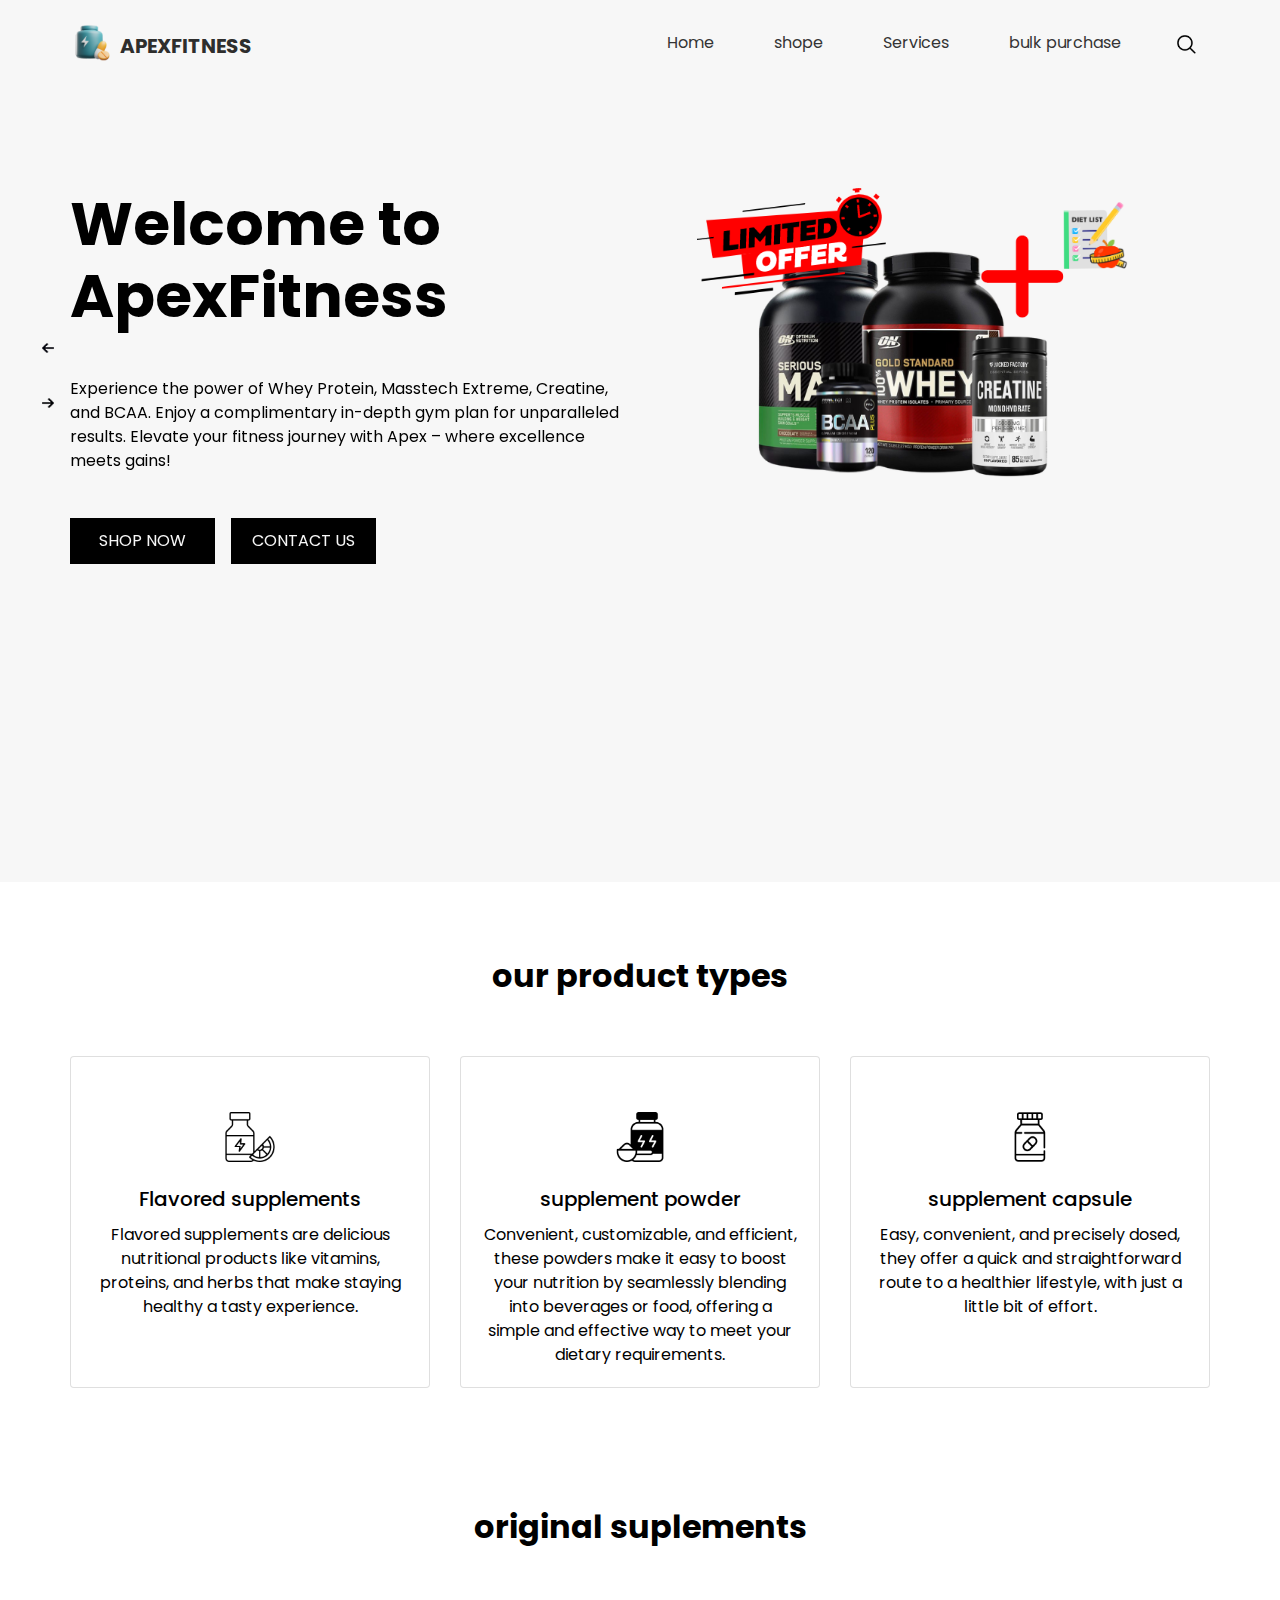
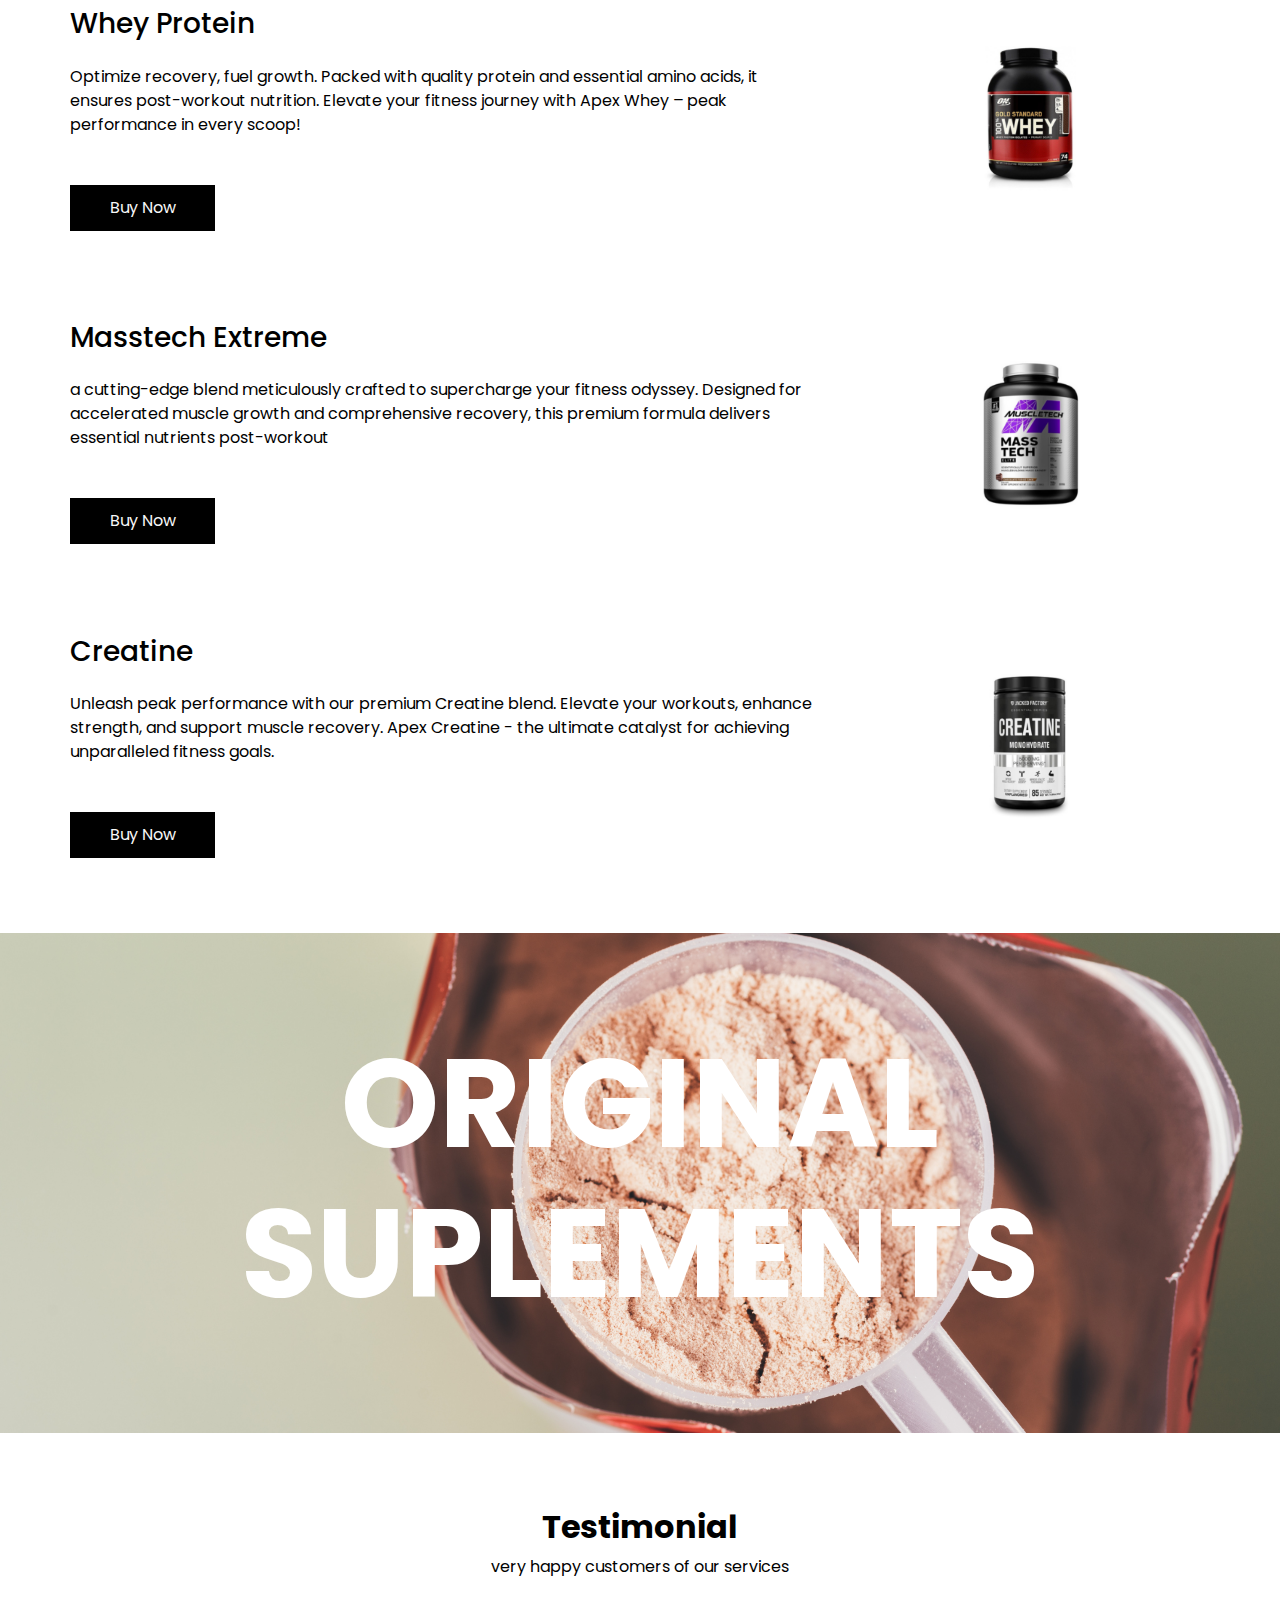
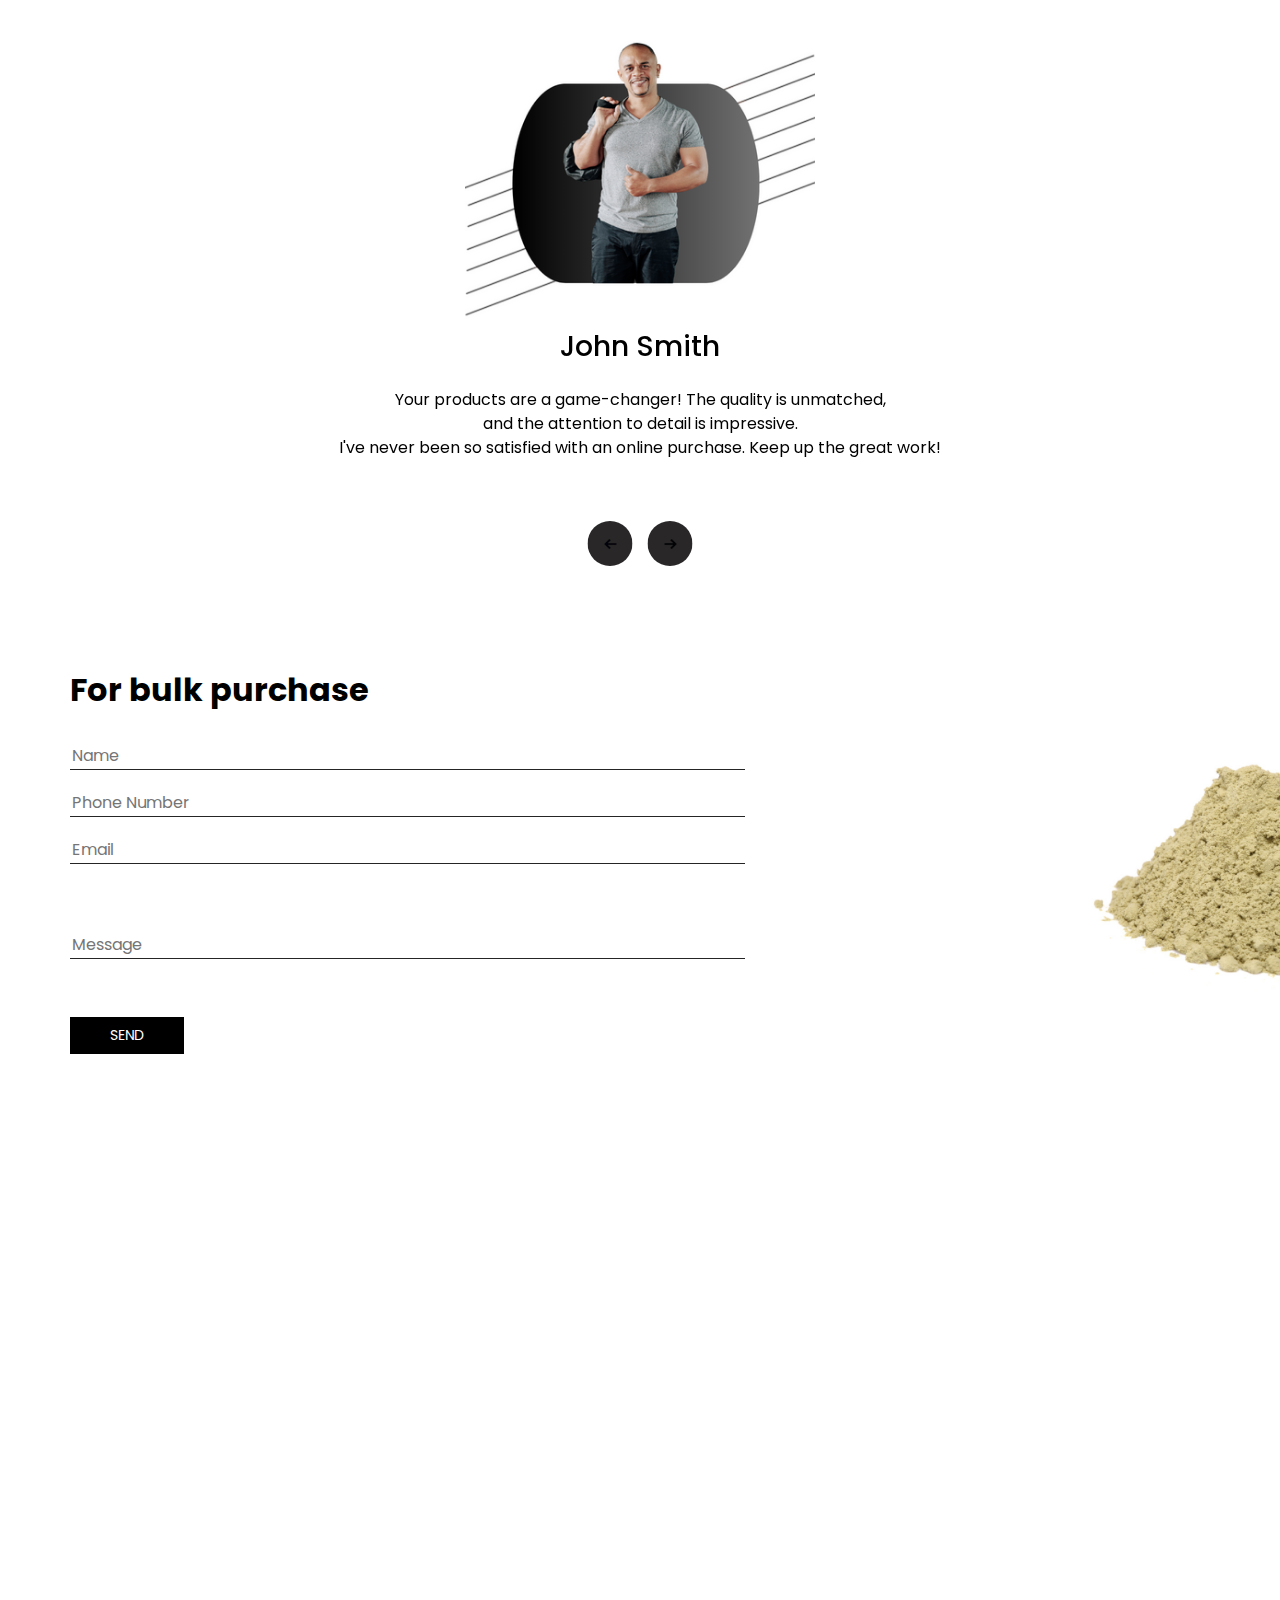
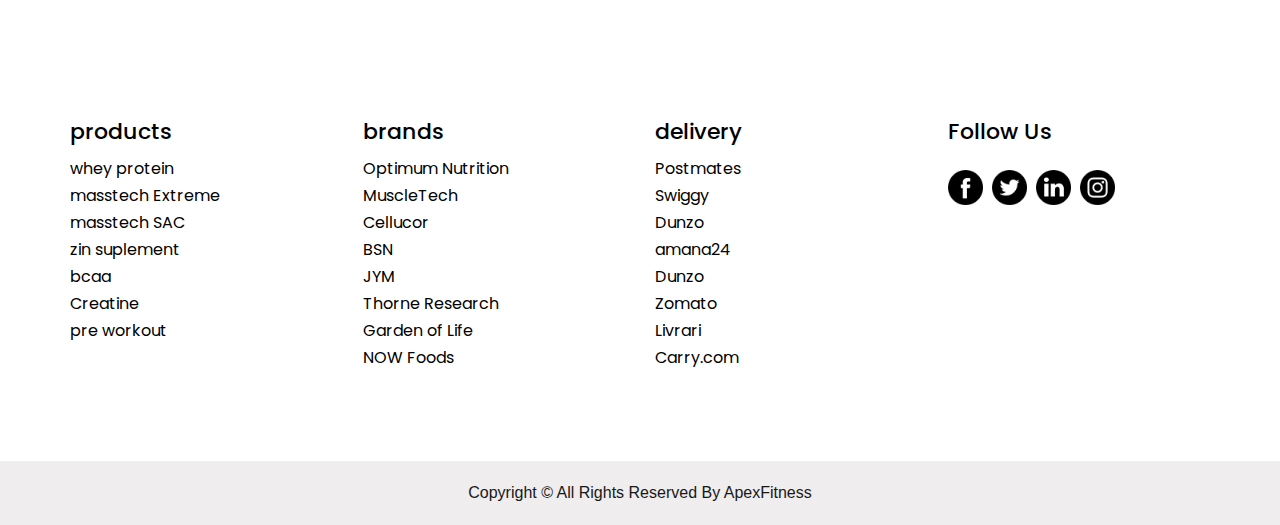
<file: index.html>
<!DOCTYPE html>
<html>

<head>
  <!-- Basic -->
  <meta charset="utf-8" />
  <meta http-equiv="X-UA-Compatible" content="IE=edge" />
  <!-- Mobile Metas -->
  <meta name="viewport" content="width=device-width, initial-scale=1, shrink-to-fit=no" />
  <!-- Site Metas -->
  <meta name="keywords" content="" />
  <meta name="description" content="" />
  <meta name="author" content="" />

  <title>ApexFitness</title>

  <!-- slider stylesheet -->
  <link rel="stylesheet" type="text/css"
    href="https://cdnjs.cloudflare.com/ajax/libs/OwlCarousel2/2.1.3/assets/owl.carousel.min.css" />

  <!-- bootstrap core css -->
  <link rel="stylesheet" type="text/css" href="css/bootstrap.css" />

  <!-- fonts style -->
  <link href="https://fonts.googleapis.com/css?family=Poppins:400,700&display=swap" rel="stylesheet" />
  <!-- Custom styles for this template -->
  <link href="css/style.css" rel="stylesheet" />
  <!-- responsive style -->
  <link href="css/responsive.css" rel="stylesheet" />
</head>

<body>
  <div class="hero_area">
    <!-- header section strats -->
    <header class="header_section">
      <div class="container">
        <nav class="navbar navbar-expand-lg custom_nav-container pt-3">
          <a class="navbar-brand" href="index.html">
            <img src="images/logo.png" alt="" /><span>
              ApexFitness
            </span>
          </a>
          <button class="navbar-toggler" type="button" data-toggle="collapse" data-target="#navbarSupportedContent"
            aria-controls="navbarSupportedContent" aria-expanded="false" aria-label="Toggle navigation">
            <span class="navbar-toggler-icon"></span>
          </button>

          <div class="collapse navbar-collapse" id="navbarSupportedContent">
            <div class="d-flex ml-auto flex-column flex-lg-row align-items-center">
              <ul class="navbar-nav  ">
                <li class="nav-item active">
                  <a class="nav-link" href="index.html">Home <span class="sr-only">(current)</span></a>
                </li>
                <li class="nav-item">
                  <a class="nav-link" href="fruit.html"> shope</a>
                </li>
                <li class="nav-item">
                  <a class="nav-link" href="service.html"> Services </a>
                </li>
                <li class="nav-item">
                  <a class="nav-link" href="contact.html">bulk purchase</a>
                </li>
              </ul>
              <form class="form-inline my-2 my-lg-0 ml-0 ml-lg-4 mb-3 mb-lg-0">
                <button class="btn  my-2 my-sm-0 nav_search-btn" type="submit"></button>
              </form>
            </div>
            <!--<div class="quote_btn-container ml-0 ml-lg-4 d-flex justify-content-center">
              <a href="">
                Get A quote
              </a>
            </div>-->
          </div>
        </nav>
      </div>
    </header>
    <!-- end header section -->
    <!-- slider section -->
    <section class=" slider_section position-relative">
      <div id="carouselExampleControls" class="carousel slide" data-ride="carousel">
        <div class="carousel-inner">
          <div class="carousel-item active">
            <div class="slider_item-box">
              <div class="slider_item-container">
                <div class="container">
                  <div class="row">
                    <div class="col-md-6">
                      <div class="slider_item-detail">
                        <div>
                          <h1>
                            Welcome to <br />
                            ApexFitness
                          </h1>
                          <p>
                            Experience the power of Whey Protein, Masstech Extreme, Creatine, and BCAA. Enjoy a complimentary in-depth gym plan for unparalleled results. Elevate your fitness journey with Apex – where excellence meets gains!
                          </p>
                          <div class="d-flex">
                            <a href="" class="text-uppercase custom_orange-btn mr-3">
                              Shop Now
                            </a>
                            <a href="" class="text-uppercase custom_dark-btn">
                              Contact Us
                            </a>
                          </div>
                        </div>
                      </div>
                    </div>
                    <div class="col-md-6">
                      <div class="slider_img-box">
                        <div>
                          <img src="images/slide-img.png" alt="" class="" />
                        </div>
                      </div>
                    </div>
                  </div>
                </div>
              </div>
            </div>
          </div>
          <div class="carousel-item">
            <div class="slider_item-box">
              <div class="slider_item-container">
                <div class="container">
                  <div class="row">
                    <div class="col-md-6">
                      <div class="slider_item-detail">
                        <div>
                          <h1>
                            Welcome to <br />
                            ApexFitness
                          </h1>
                          <p>
                            Unlock the ultimate fitness package! Purchase Whey Protein, Mastech Extreme, and Pre-Workout together, and receive a complimentary shaker to enhance your workout routine. Don't miss out on this special offer—fuel your gains and shake up your fitness journey!
                          </p>
                          <div class="d-flex">
                            <a href="" class="text-uppercase custom_orange-btn mr-3">
                              Shop Now
                            </a>
                            <a href="" class="text-uppercase custom_dark-btn">
                              Contact Us
                            </a>
                          </div>
                        </div>
                      </div>
                    </div>
                    <div class="col-md-6">
                      <div class="slider_img-box">
                        <div>
                          <img src="images/slide-img2.png" alt="" class="" />
                        </div>
                      </div>
                    </div>
                  </div>
                </div>
              </div>
            </div>
          </div>
          <div class="carousel-item">
            <div class="slider_item-box">
              <div class="slider_item-container">
                <div class="container">
                  <div class="row">
                    <div class="col-md-6">
                      <div class="slider_item-detail">
                        <div>
                          <h1>
                            Welcome to <br />
                            ApexFitness
                          </h1>
                          <p>
                            Purchase SAC Mastech, Whey Protein, and Zinc Supplement together, and receive a complimentary pair of workout gloves! Elevate your fitness journey with this exclusive deal. Act now and gear up for success.
                          </p>
                          <div class="d-flex">
                            <a href="" class="text-uppercase custom_orange-btn mr-3">
                              Shop Now
                            </a>
                            <a href="" class="text-uppercase custom_dark-btn">
                              Contact Us
                            </a>
                          </div>
                        </div>
                      </div>
                    </div>
                    <div class="col-md-6">
                      <div class="slider_img-box">
                        <div>
                          <img src="images/slide-img3.png" alt="" class="" />
                        </div>
                      </div>
                    </div>
                  </div>
                </div>
              </div>
            </div>
          </div>
        </div>
        <div class="custom_carousel-control">
          <a class="carousel-control-prev" href="#carouselExampleControls" role="button" data-slide="prev">
            <span class="sr-only">Previous</span>
          </a>
          <a class="carousel-control-next" href="#carouselExampleControls" role="button" data-slide="next">
            <span class="sr-only">Next</span>
          </a>
        </div>
      </div>
    </section>

    <!-- end slider section -->
  </div>

  <!-- service section -->

  <section class="service_section layout_padding ">
    <div class="container">
      <h2 class="custom_heading">our product types</h2>
      <p class="custom_heading-text">
      </p>
      <div class=" layout_padding2">
        <div class="card-deck">
          <div class="card">
            <img class="card-img-top" src="images/card-item-1.png" alt="Card image cap" />
            <div class="card-body">
              <h5 class="card-title">Flavored supplements</h5>
              <p class="card-text">
                
                Flavored supplements are delicious nutritional products like vitamins, proteins, and herbs that make staying healthy a tasty experience.
              </p>
            </div>
          </div>
          <div class="card">
            <img class="card-img-top" src="images/card-item-2.png" alt="Card image cap" />
            <div class="card-body">
              <h5 class="card-title">supplement powder</h5>
              <p class="card-text">
                Convenient, customizable, and efficient, these powders make it easy to boost your nutrition by seamlessly blending into beverages or food, offering a simple and effective way to meet your dietary requirements.
              </p>
            </div>
          </div>
          <div class="card">
            <img class="card-img-top" src="images/card-item-3.png" alt="Card image cap" />
            <div class="card-body">
              <h5 class="card-title">supplement capsule</h5>
              <p class="card-text">
                Easy, convenient, and precisely dosed, they offer a quick and straightforward route to a healthier lifestyle, with just a little bit of effort.
              </p>
            </div>
          </div>
        </div>
      </div>
      <!--<div class="d-flex justify-content-center">
        <a href="" class="custom_dark-btn">
          Read More
        </a>
      </div>-->
    </div>
  </section>

  <!-- end service section -->

  <!-- fruits section -->

  <section class="fruit_section">
    <div class="container">
      <h2 class="custom_heading">original suplements</h2>
      <p class="custom_heading-text">
      </p>
      <div class="row layout_padding2">
        <div class="col-md-8">
          <div class="fruit_detail-box">
            <h3>
              Whey Protein
            </h3>
            <p class="mt-4 mb-5">
              Optimize recovery, fuel growth. Packed with quality protein and essential amino acids, it ensures post-workout nutrition. Elevate your fitness journey with Apex Whey – peak performance in every scoop!
            </p>
            <div>
              <a href="" class="custom_dark-btn">
                Buy Now
              </a>
            </div>
          </div>
        </div>
        <div class="col-md-4 d-flex justify-content-center align-items-center">
          <div class="fruit_img-box d-flex justify-content-center align-items-center">
            <img src="images/orange.png" alt="" class="" width="250px" />
          </div>
        </div>
      </div>
      <div class="row layout_padding2">
        <div class="col-md-8">
          <div class="fruit_detail-box">
            <h3>
              Masstech Extreme
            </h3>
            <p class="mt-4 mb-5">
              a cutting-edge blend meticulously crafted to supercharge your fitness odyssey. Designed for accelerated muscle growth and comprehensive recovery, this premium formula delivers essential nutrients post-workout
            </p>
            <div>
              <a href="" class="custom_dark-btn">
                Buy Now
              </a>
            </div>
          </div>
        </div>
        <div class="col-md-4 d-flex justify-content-center align-items-center">
          <div class="fruit_img-box d-flex justify-content-center ">
            <img src="images/grapes.png" alt="" class="" width="100px" />
          </div>
        </div>
      </div>
      <div class="row layout_padding2-top layout_padding-bottom">
        <div class="col-md-8">
          <div class="fruit_detail-box">
            <h3>
              Creatine
            </h3>
            <p class="mt-4 mb-5">
              Unleash peak performance with our premium Creatine blend. Elevate your workouts, enhance strength, and support muscle recovery. Apex Creatine - the ultimate catalyst for achieving unparalleled fitness goals.
            </p>
            <div>
              <a href="" class="custom_dark-btn">
                Buy Now
              </a>
            </div>
          </div>
        </div>
        <div class="col-md-4 d-flex justify-content-center align-items-center">
          <div class="fruit_img-box d-flex justify-content-center align-items-center">
            <img src="images/gauva.png" alt="" class="" width="250px" />
          </div>
        </div>
      </div>
    </div>
  </section>

  <!-- end fruits section -->

  <!-- tasty section -->
  <section class="tasty_section">
    <div class="container_fluid">
      <h2>
        original suplements
      </h2>
    </div>
  </section>

  <!-- end tasty section -->

  <!-- client section -->

  <section class="client_section layout_padding">
    <div class="container">
      <h2 class="custom_heading">Testimonial</h2>
      <p class="custom_heading-text">
        very happy customers of our services
      </p>
      <div>
        <div id="carouselExampleControls-2" class="carousel slide" data-ride="carousel">
          <div class="carousel-inner">
            <div class="carousel-item active">
              <div class="client_container layout_padding2">
                <div class="client_img-box">
                  <img src="images/client.png" alt="" />
                </div>
                <div class="client_detail">
                  <h3>
                    John Smith
                  </h3>
                  <p class="custom_heading-text">
                    Your products are a game-changer! The quality is unmatched, <br>
                    and the attention to detail is impressive.<br>
                    I've never been so satisfied with an online purchase. Keep up the great work!<br>
                  </p>
                </div>
              </div>
            </div>
            <div class="carousel-item">
              <div class="client_container layout_padding2">
                <div class="client_img-box">
                  <img src="images/client2.png" alt="" />
                </div>
                <div class="client_detail">
                  <h3>
                    David Miller
                  </h3>
                  <p class="custom_heading-text">
                    Kudos to your team for delivering outstanding products! <br>
                    The craftsmanship and durability of the items I ordered exceeded my expectations.<br>
                    I'm a happy customer and will definitely be a repeat buyer.<br>
                  </p>
                </div>
              </div>
            </div>
            <div class="carousel-item">
              <div class="client_container layout_padding2">
                <div class="client_img-box">
                  <img src="images/client3.png" alt="" />
                </div>
                <div class="client_detail">
                  <h3>
                    Michael Harris
                  </h3>
                  <p class="custom_heading-text">
                    I'm genuinely impressed with the caliber of your products.<br>
                    The quality is evident, and it's clear that your team is committed to excellence.<br>
                    Shopping on your website was a pleasure, and I look forward to my next purchase!<br>
                  </p>
                </div>
              </div>
            </div>
          </div>
          <div class="custom_carousel-control">
            <a class="carousel-control-prev" href="#carouselExampleControls-2" role="button" data-slide="prev">
              <span class="" aria-hidden="true"></span>
              <span class="sr-only">Previous</span>
            </a>
            <a class="carousel-control-next" href="#carouselExampleControls-2" role="button" data-slide="next">
              <span class="" aria-hidden="true"></span>
              <span class="sr-only">Next</span>
            </a>
          </div>

        </div>
      </div>
    </div>
  </section>

  <!-- end client section -->

  <!-- contact section -->
  <section class="contact_section layout_padding">
    <div class="container">
      <h2 class="font-weight-bold">
        For bulk purchase
      </h2>
      <div class="row">
        <div class="col-md-8 mr-auto">
          <form action="">
            <div class="contact_form-container">
              <div>
                <div>
                  <input type="text" placeholder="Name">
                </div>
                <div>
                  <input type="text" placeholder="Phone Number">
                </div>
                <div>
                  <input type="email" placeholder="Email">
                </div>

                <div class="mt-5">
                  <input type="text" placeholder="Message">
                </div>
                <div class="mt-5">
                  <button type="submit">
                    send
                  </button>
                </div>
              </div>

            </div>

          </form>
        </div>
      </div>
    </div>
  </section>
  <!-- end contact section -->


  <!-- map section -->
  <section class="map_section">
    <div id="map" class="h-100 w-100 ">
    </div>
  </section>

  <!-- end map section -->

  <section class="info_section layout_padding">
    <div class="container">
      <div class="row">
        <div class="col-md-3">
          <h5>
            products
          </h5>
          <ul>
            <li>
              whey protein
            </li>
            <li>
              masstech Extreme
            </li>
            <li>
              masstech SAC
            </li>
            <li>
              zin suplement
            </li>
            <li>
              bcaa
            </li>
            <li>
              Creatine
            </li>
            <li>
              pre workout
            </li>
          </ul>
        </div>
        <div class="col-md-3">
          <h5>
            brands
          </h5>
          <ul>
            <li>
              Optimum Nutrition
            </li>
            <li>
              MuscleTech
            </li>
            <li>
              Cellucor
            </li>
            <li>
              BSN
            </li>
            <li>
              JYM
            </li>
            <li>
              Thorne Research
            </li>
            <li>
              Garden of Life
            </li>
            <li>
              NOW Foods
            </li>
          </ul>
        </div>
        <div class="col-md-3">
          <h5>
            delivery 
          </h5>
          <ul>
            <li>
              Postmates 
            </li>
            <li>
              Swiggy
            </li>
            <li>
              Dunzo
            </li>
            <li>
              amana24
            </li>
            <li>
              Dunzo
            </li>
            <li>
              Zomato 
            </li>
            <li>
              Livrari
            </li>
            <li>
              Carry.com
            </li>
          </ul>
        </div>
        <div class="col-md-3">
          <div class="social_container">
            <h5>
              Follow Us
            </h5>
            <div class="social-box">
              <a href="">
                <img src="images/fb.png" alt="">
              </a>

              <a href="">
                <img src="images/twitter.png" alt="">
              </a>
              <a href="">
                <img src="images/linkedin.png" alt="">
              </a>
              <a href="">
                <img src="images/instagram.png" alt="">
              </a>
            </div>
          </div>
          <div class="subscribe_container">
            <h5>
              
            </h5>
            <div class="form_container">
              <!--<form action="">
                <input type="email">
                <button type="submit">
                  Subscribe
                </button>
              </form>-->
            </div>
          </div>
        </div>
      </div>
    </div>
  </section>



  <!-- footer section -->
  <section class="container-fluid footer_section">
    <p>
      Copyright &copy; All Rights Reserved By
      <a href="">ApexFitness</a>
    </p>
  </section>
  <!-- footer section -->

  <script type="text/javascript" src="js/jquery-3.4.1.min.js"></script>
  <script type="text/javascript" src="js/bootstrap.js"></script>

  <script>
    // This example adds a marker to indicate the position of Bondi Beach in Sydney,
    // Australia.
    function initMap() {
      var map = new google.maps.Map(document.getElementById('map'), {
        zoom: 11,
        center: {
          lat: 40.645037,
          lng: -73.880224
        },
      });

      var image = 'images/maps-and-flags.png';
      var beachMarker = new google.maps.Marker({
        position: {
          lat: 40.645037,
          lng: -73.880224
        },
        map: map,
        icon: image
      });
    }
  </script>
  <!-- google map js -->
  <script src="">
  </script>
  <!-- end google map js -->
</body>

</html>
</file>
<file: css/style.css>
body {
  font-family: 'Poppins', sans-serif;
  color: #000000;
  background-color: #ffffff;
}

.layout_padding {
  padding: 75px 0;
}

.layout_padding2 {
  padding: 45px 0;
}

.layout_padding2-top {
  padding-top: 45px;
}


.layout_padding2-bottom {
  padding-bottom: 45px;
}

.layout_padding-top {
  padding-top: 75px;
}

.layout_padding-bottom {
  padding-bottom: 75px;
}


.custom_dark-btn,
.custom_orange-btn {
  display: inline-block;
  padding: 10px 0;
  text-align: center;
  width: 145px;
  outline: none;
  color: #f7f7f7;
  border: 1px solid transparent;
}

.custom_dark-btn {
  background-color: #000000;
}

.custom_dark-btn:hover {
  border: 1px solid #000000;
  color: #000000;
  background-color: transparent;
}

.custom_orange-btn {
  background-color: #000000;
}

.custom_orange-btn:hover {
  border: 1px solid #000000;
  color: #000000;
  background-color: transparent;
}

.custom_heading {
  text-align: center;
  font-weight: bold;
}

.custom_heading-text {
  text-align: center;
}


/*header section*/
.hero_area {
  height: 98vh;
  background-color: #f7f7f7;
}

.hero_area.sub_pages {
  height: auto;
}

.header_section {}

.header_section .container-fluid {
  padding-right: 25px;
  padding-left: 25px;
}

.header_section .nav_container {
  margin: 0 auto;
}

.custom_nav-container.navbar-expand-lg .navbar-nav .nav-link {
  padding: 10px 30px;
  color: #343434;
  text-align: center
}

a,
a:hover,
a:focus {
  text-decoration: none;
}

a:hover,
a:focus {
  color: initial;
}

.btn,
.btn:focus {
  outline: none !important;
  box-shadow: none;
}



.navbar-brand,
.navbar-brand:hover {
  text-transform: uppercase;
  font-weight: bold;
  font-size: 24px;
  color: #fafcfd;
}

.custom_nav-container .nav_search-btn {
  background-image: url(../images/search-icon.png);

  background-size: 22px;
  background-repeat: no-repeat;
  background-position-y: 7px;
  width: 35px;
  height: 35px;
  padding: 0;
  border: none;
}

.navbar-brand {
  display: flex;
  align-items: center;
}

.navbar-brand img {
  width: 45px;
  margin-right: 5px;
}

.navbar-brand span {
  font-size: 20px;
  font-weight: 700;
  color: #2e2e2d;
  margin-top: 5px;
}

.custom_nav-container {
  z-index: 99999;
  padding: 15px 0;
}

.custom_nav-container .navbar-toggler {
  outline: none;
}

.custom_nav-container .navbar-toggler .navbar-toggler-icon {
  background-image: url(../images/menu.png);
  background-size: 55px;
}

.quote_btn-container a {
  display: inline-block;
  padding: 5px 15px;
  background-color: #000000;
  color: #f7f7f7;
  font-size: 14px;
  text-transform: uppercase;
}

/*end header section*/

/* slider section */
.slider_section {
  padding-top: 8%;
}

.slider_item-box {
  width: 100%;
  height: 100%;
}

.slider_item-box .container {
  height: 100%;
}

.slider_img-box {
  width: 85%;
  margin: 0 auto;
}

.slider_img-box img {
  width: 100%;
}

.slider_item-container {
  display: flex;
  align-items: center;
  width: 100%;
  height: 100%;
  background-repeat: no-repeat;
}

.slider_item-container .slider_item-detail {}

.slider_item-detail h1 {
  font-weight: 700;
  font-size: 60px;
  width: 95%;
}

.slider_item-detail p {
  margin: 45px 0;
}

.slider_call-btn {
  display: inline-block;
  padding: 8px 20px;
  background-color: #edb040;
  color: #fefdfd;
  border-radius: 20px;
}

.slider_section #carouselExampleControls,
.carousel-inner,
.carousel-item {
  height: 100%;
}

.slider_section .custom_carousel-control {
  position: absolute;
  top: 50%;
  left: 2%;
  width: 105px;
  transform: translateY(-50%);
}

.slider_section .custom_carousel-control .carousel-control-prev,
.slider_section .custom_carousel-control .carousel-control-next {
  margin: 10px 0;
  position: relative;
  width: 45px;
  height: 45px;
  border: none;
  opacity: 1;
  background-repeat: no-repeat;
  background-size: 12px;
  background-position: center;
}

.slider_section .custom_carousel-control .carousel-control-prev {
  background-image: url(../images/prev.png);
  
}

.slider_section .custom_carousel-control .carousel-control-next {
  background-image: url(../images/next.png);
  
}

/* end slider section */


/* service section */
.service_section .card .card-img-top {
  width: 50px;
  margin: 55px auto 5px auto;
}

.service_section .card {
  text-align: center;
  box-sizing: border-box;
  position: relative;
}

.service_section .card .card-title {
  color: #000000;

}

.service_section .card::after {
  content: "";
  position: absolute;
  width: 100%;
  height: 7px;
  background-color: transparent;
}

.service_section .card:hover {
  cursor: pointer;
  border: none;
  border-radius: 0;
  -webkit-box-shadow: 0px 1px 4px 0px rgba(0, 0, 0, 0.2);
  -moz-box-shadow: 0px 1px 4px 0px rgba(0, 0, 0, 0.2);
  box-shadow: 0px 1px 4px 0px rgba(0, 0, 0, 0.2);

}

.service_section .card:hover::after {
  background-color: #000000;
}

/* end service section */






/* tasty section */

.tasty_section {
  width: 100%;
  height: 500px;
  background-image: url(../images/tasty-image.png);
  background-repeat: no-repeat;
  background-size: cover;
  display: flex;
  justify-content: center;
  align-items: center;

}

.tasty_section h2 {
  font-size: 125px;
  text-align: center;
  font-weight: bold;
  color: #ffffff;
  text-transform: uppercase;
}

/* end tasty section */

/* client section */
.client_container {
  display: flex;
  flex-direction: column;
  justify-content: center;
  align-items: center;
}

.client_img-box {
  width: 350px;
}

.client_img-box img {
  width: 100%
}

.client_container h3 {
  text-align: center;
  margin-bottom: 25px;
}


.client_section .custom_carousel-control {
  position: absolute;
  top: 100%;
  left: 50%;
  width: 105px;
  transform: translateX(-50%);
}

.client_section .custom_carousel-control .carousel-control-prev,
.client_section .custom_carousel-control .carousel-control-next {
  width: 45px;
  height: 45px;
  border: none;
  border-radius: 100%;
  opacity: 1;
  background-repeat: no-repeat;
  background-size: 12px;
  background-position: center;
  background-color: #292727;
}

.client_section .custom_carousel-control .carousel-control-prev:hover,
.client_section .custom_carousel-control .carousel-control-next:hover {
  background-color: #000000;
}

.client_section .custom_carousel-control .carousel-control-prev {
  background-image: url(../images/prev.png);
}

.client_section .custom_carousel-control .carousel-control-next {
  background-image: url(../images/next.png);
}

/* end client section */

/* contact section */

.contact_section {
  background-image: url(../images/orange-dish.png);
  background-repeat: no-repeat;
  background-size: 215px;
  background-position: right center;
}

.contact_section input {
  border: none;
  outline: none;
  border-bottom: .8px solid #252525;
  width: 90%;
  margin: 10px 0;
}

.contact_form-container {
  padding: 15px 0 15px 0;

}

.contact_form-container button {
  border: none;
  background-color: #000000;
  color: #fff;
  padding: 8px 40px;
  text-transform: uppercase;
  font-size: 14px;
}


/* contact section */

/* map section */
.map_section {
  height: 500px;
}


/* end map section */

/* info section */
.info_section ul {
  padding: 0;
}

.info_section ul li {
  list-style-type: none;
  margin: 3px 0;

}

.info_section h5 {
  margin-bottom: 12px;
  font-size: 22px;
}

.info_section .social-box {
  margin: 25px 0;
}

.info_section .social-box img {
  width: 35px;
  margin-right: 5px;
}

.info_section .form_container input {
  width: 225px;
  height: 30px;
}

.info_section .form_container button {
  background-color: #000000;
  border: none;
  outline: none;
  color: #fff;
  padding: 5px 30px;
  margin-top: 15px;
  font-size: 15px;
}

/* end info section */


/* footer section*/

.footer_section {
  background-color: #efeded;
  padding: 20px 0;
  font-family: "Roboto", sans-serif;
}

.footer_section p {
  color: #191818;
  margin: 0;
  text-align: center;
}

.footer_section a {
  color: #191818;
}

/* end footer section*/
</file>
<file: css/responsive.css>
@media (max-width: 1120px) {
    .hero_area {
        height: auto;
    }

    .slider_section {
        padding: 50px 0;

    }
}

@media (max-width: 992px) {
    .custom_nav-container .nav_search-btn {
        background-position: center;
    }

    .service_section .card-deck {

        flex-direction: column;

    }

    .service_section .card-deck .card {
        margin-bottom: 25px;
    }
}

@media (max-width: 768px) {

    .slider_img-box {

        width: 85%;
        margin: 65px auto;

    }

    .slider_section .custom_carousel-control {

        position: absolute;
        top: 100%;
        left: 50%;
        width: 105px;
        transform: translate(-50%, -50%);
        display: flex;
        justify-content: space-between;

    }

    .fruit_section .fruit_detail-box {

        margin-bottom: 40px;
        text-align: center;

    }

    .fruit_detail-box>div {

        display: flex;
        justify-content: center;

    }

    .contact_section {
        background-size: 105px;
    }

    .contact_section input {

        background-color: transparent;

    }

    .info_section .col-md-3 {
        text-align: center;
    }

    .info_section .col-md-3:not(:nth-last-child(1)) {

        margin-bottom: 35px;
    }

    .tasty_section h2 {

        font-size: 80px;
    }
}

@media (max-width: 576px) {
    .slider_item-container .slider_item-detail {

        text-align: center;

    }

    .slider_item-container .slider_item-detail .d-flex {

        justify-content: center;

    }
}

@media (max-width: 480px) {}

@media (max-width: 400px) {}

@media (max-width: 360px) {}

@media (min-width: 1200px) {
    .container {
        max-width: 1170px;
    }

}
</file>
